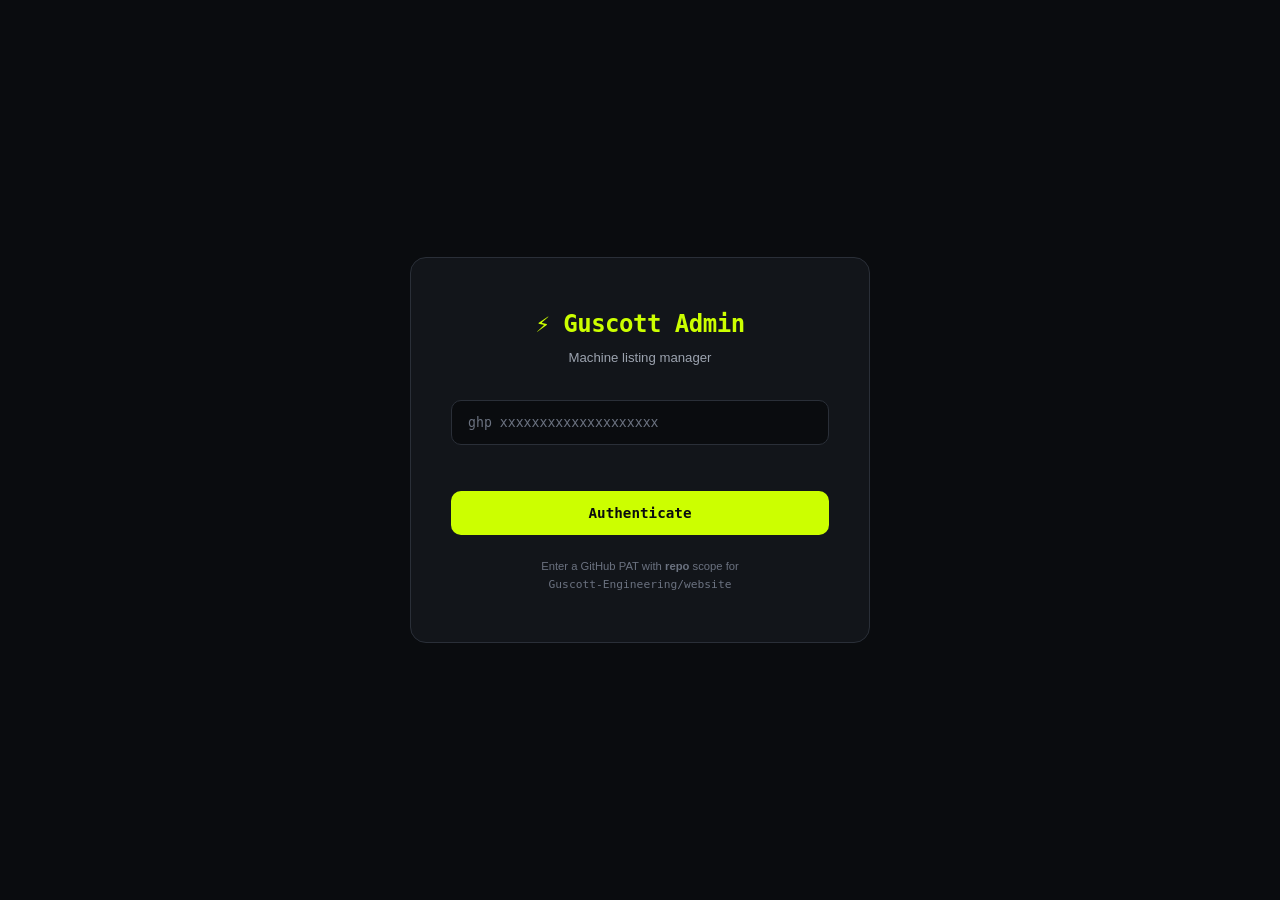
<file: admin.html>
<!DOCTYPE html>
<html lang="en">
<head>
<meta charset="UTF-8">
<meta name="viewport" content="width=device-width, initial-scale=1.0">
<title>Guscott Engineering — Admin</title>
<style>
  *,*::before,*::after{box-sizing:border-box;margin:0;padding:0}
  :root{
    --bg:#0a0c0f;--bg2:#12151a;--bg3:#1a1e25;--bg4:#242a33;
    --volt:#ccff00;--volt-dim:#99cc00;--volt-bg:rgba(204,255,0,.08);
    --text:#e4e6ea;--text2:#9ca3af;--text3:#6b7280;
    --red:#ff4d4d;--red-bg:rgba(255,77,77,.1);
    --border:#2a2f38;--radius:10px;
    --mono:'SF Mono','Fira Code','Cascadia Code','Consolas',monospace;
    --sans:-apple-system,BlinkMacSystemFont,'Segoe UI',Roboto,sans-serif;
  }
  html{font-size:15px}
  body{font-family:var(--sans);background:var(--bg);color:var(--text);min-height:100vh;line-height:1.5}
  a{color:var(--volt);text-decoration:none}

  /* ── Toast ── */
  #toast-container{position:fixed;top:20px;right:20px;z-index:9999;display:flex;flex-direction:column;gap:10px}
  .toast{padding:14px 22px;border-radius:var(--radius);font-size:.88rem;font-family:var(--mono);
    color:var(--bg);opacity:0;transform:translateX(40px);transition:all .35s ease;max-width:420px;
    box-shadow:0 8px 30px rgba(0,0,0,.4)}
  .toast.show{opacity:1;transform:translateX(0)}
  .toast.success{background:var(--volt)}
  .toast.error{background:var(--red);color:#fff}

  /* ── Login ── */
  #login-screen{display:flex;align-items:center;justify-content:center;min-height:100vh;padding:20px}
  .login-box{background:var(--bg2);border:1px solid var(--border);border-radius:16px;padding:48px 40px;
    max-width:460px;width:100%;text-align:center}
  .login-box h1{font-family:var(--mono);font-size:1.6rem;color:var(--volt);margin-bottom:6px;letter-spacing:-.5px}
  .login-box p{color:var(--text2);font-size:.88rem;margin-bottom:32px}
  .login-box input{width:100%;padding:14px 16px;background:var(--bg);border:1px solid var(--border);
    border-radius:var(--radius);color:var(--text);font-family:var(--mono);font-size:.88rem;
    outline:none;transition:border .2s}
  .login-box input:focus{border-color:var(--volt)}
  .login-box input::placeholder{color:var(--text3)}
  .login-box button{margin-top:18px;width:100%;padding:14px;background:var(--volt);color:var(--bg);
    border:none;border-radius:var(--radius);font-family:var(--mono);font-size:.95rem;font-weight:700;
    cursor:pointer;transition:background .2s,transform .1s}
  .login-box button:hover{background:var(--volt-dim)}
  .login-box button:active{transform:scale(.98)}
  .login-box button:disabled{opacity:.5;cursor:not-allowed}
  .login-error{color:var(--red);font-size:.82rem;margin-top:14px;min-height:1.2em;font-family:var(--mono)}
  .login-hint{color:var(--text3);font-size:.75rem;margin-top:22px;line-height:1.6}

  /* ── Admin Shell ── */
  #admin-screen{display:none;max-width:1280px;margin:0 auto;padding:24px 28px 60px}
  .top-bar{display:flex;align-items:center;justify-content:space-between;margin-bottom:32px;flex-wrap:wrap;gap:12px}
  .top-bar h1{font-family:var(--mono);font-size:1.35rem;color:var(--volt);letter-spacing:-.5px}
  .top-bar-actions{display:flex;gap:10px;align-items:center}
  .top-bar .repo-link{font-size:.78rem;color:var(--text3);font-family:var(--mono)}
  .btn-sm{padding:8px 18px;border-radius:var(--radius);font-family:var(--mono);font-size:.78rem;
    border:1px solid var(--border);background:transparent;color:var(--text2);cursor:pointer;transition:all .2s}
  .btn-sm:hover{border-color:var(--text2);color:var(--text)}
  .btn-sm.danger{border-color:rgba(255,77,77,.3);color:var(--red)}
  .btn-sm.danger:hover{border-color:var(--red);background:var(--red-bg)}

  /* ── Columns ── */
  .columns{display:grid;grid-template-columns:repeat(3,minmax(0,1fr));gap:22px}
  @media(max-width:1020px){.columns{grid-template-columns:repeat(2,minmax(0,1fr))}}
  @media(max-width:640px){.columns{grid-template-columns:1fr}}
  .column{min-width:0}
  .col-header{display:flex;align-items:center;gap:10px;margin-bottom:18px}
  .col-header h2{font-family:var(--mono);font-size:1rem;letter-spacing:-.3px}
  .col-header .badge{font-family:var(--mono);font-size:.72rem;background:var(--bg3);color:var(--text2);
    padding:3px 10px;border-radius:20px}
  .col-available .col-header h2{color:var(--volt)}
  .col-portfolio .col-header h2{color:var(--text2)}
  .col-drafts .col-header h2{color:#7dd3fc}
  .column-hint{color:var(--text3);font-size:.74rem;font-family:var(--mono);margin:-8px 0 14px}
  .machine-list{min-height:120px;border:1px dashed transparent;border-radius:var(--radius);transition:border-color .2s,background .2s}
  .machine-list.drop-target{border-color:var(--volt);background:rgba(204,255,0,.05)}
  .machine-list.drop-disabled{border-color:rgba(255,255,255,.08)}
  .empty-state{color:var(--text3);font-size:.84rem;font-family:var(--mono);padding:28px;
    text-align:center;border:1px dashed var(--border);border-radius:var(--radius)}

  /* ── Machine Card ── */
  .card{background:var(--bg2);border:1px solid var(--border);border-radius:var(--radius);
    padding:20px 22px;margin-bottom:14px;transition:border-color .2s}
  .card:hover{border-color:var(--bg4)}
  .card[draggable="true"]{cursor:grab}
  .card.dragging{opacity:.55;border-color:var(--volt)}
  .card-top{display:flex;justify-content:space-between;align-items:flex-start;gap:10px;margin-bottom:10px}
  .card-title{font-family:var(--mono);font-size:.95rem;font-weight:600;color:var(--text)}
  .card-tag{font-family:var(--mono);font-size:.68rem;color:var(--volt);background:var(--volt-bg);
    padding:3px 10px;border-radius:20px;white-space:nowrap}
  .card-price{font-family:var(--mono);font-size:1.15rem;font-weight:700;color:var(--volt);margin-bottom:10px}
  .card-specs{display:grid;grid-template-columns:auto 1fr;gap:3px 14px;font-size:.8rem;margin-bottom:16px}
  .spec-key{color:var(--text3);font-family:var(--mono);white-space:nowrap}
  .spec-val{color:var(--text2)}
  .card-actions{display:flex;gap:8px;flex-wrap:wrap}
  .card-btn{padding:8px 16px;border-radius:8px;font-family:var(--mono);font-size:.76rem;
    border:none;cursor:pointer;transition:all .2s;font-weight:600}
  .card-btn:disabled{opacity:.4;cursor:not-allowed}
  .card-btn.sell{background:var(--volt);color:var(--bg)}
  .card-btn.sell:hover:not(:disabled){background:var(--volt-dim)}
  .card-btn.unsell{background:var(--bg3);color:var(--text2);border:1px solid var(--border)}
  .card-btn.unsell:hover:not(:disabled){border-color:var(--text3);color:var(--text)}
  .card-btn.publish{background:var(--volt);color:var(--bg)}
  .card-btn.publish:hover:not(:disabled){background:var(--volt-dim)}
  .card-btn.edit{background:transparent;color:var(--volt);border:1px solid rgba(255,255,255,.2)}
  .card-btn.edit:hover:not(:disabled){border-color:var(--volt)}
  .card-btn.delete{background:transparent;color:var(--red);border:1px solid rgba(255,77,77,.25)}
  .card-btn.delete:hover:not(:disabled){border-color:var(--red);background:var(--red-bg)}
  .card.sold-card{opacity:.75}
  .card.draft-card{border-style:dashed}

  /* ── Add Form ── */
  .add-section{margin-top:36px;border:1px solid var(--border);border-radius:var(--radius);overflow:hidden}
  .add-toggle{width:100%;padding:16px 22px;background:var(--bg2);border:none;color:var(--text);
    font-family:var(--mono);font-size:.92rem;cursor:pointer;text-align:left;display:flex;
    align-items:center;gap:10px;transition:background .2s}
  .add-toggle:hover{background:var(--bg3)}
  .add-toggle .chevron{transition:transform .25s;color:var(--volt);font-size:.8rem}
  .add-toggle.open .chevron{transform:rotate(90deg)}
  .add-form{max-height:0;overflow:hidden;transition:max-height .4s ease;background:var(--bg2)}
  .add-form.open{max-height:1200px}
  .add-form-inner{padding:22px;display:grid;grid-template-columns:1fr 1fr;gap:14px}
  @media(max-width:640px){.add-form-inner{grid-template-columns:1fr}}
  .form-group{display:flex;flex-direction:column;gap:5px}
  .form-group.full{grid-column:1/-1}
  .form-group label{font-family:var(--mono);font-size:.72rem;color:var(--text3);text-transform:uppercase;letter-spacing:.5px}
  .form-group input,.form-group textarea{font-family:inherit;padding:11px 14px;background:var(--bg);border:1px solid var(--border);
    border-radius:8px;color:var(--text);font-size:.86rem;outline:none;transition:border .2s}
  .form-group input:focus,.form-group textarea:focus{border-color:var(--volt)}
  .form-group input::placeholder{color:var(--text3)}
  .add-submit{grid-column:1/-1;padding:14px;background:var(--volt);color:var(--bg);border:none;
    border-radius:var(--radius);font-family:var(--mono);font-size:.9rem;font-weight:700;
    cursor:pointer;transition:background .2s,transform .1s;margin-top:4px}
  .add-submit:hover{background:var(--volt-dim)}
  .add-submit:active{transform:scale(.98)}
  .add-submit:disabled{opacity:.5;cursor:not-allowed}

  /* ── Confirm Dialog ── */
  .overlay{position:fixed;inset:0;background:rgba(0,0,0,.6);z-index:999;display:flex;
    align-items:center;justify-content:center;opacity:0;pointer-events:none;transition:opacity .25s}
  .overlay.show{opacity:1;pointer-events:all}
  .dialog{background:var(--bg2);border:1px solid var(--border);border-radius:16px;padding:32px;
    max-width:400px;width:90%;text-align:center}
  .dialog h3{font-family:var(--mono);margin-bottom:8px;font-size:1rem}
  .dialog p{color:var(--text2);font-size:.86rem;margin-bottom:24px}
  .dialog-btns{display:flex;gap:10px;justify-content:center}
  .dialog-btns button{padding:10px 24px;border-radius:8px;font-family:var(--mono);font-size:.82rem;
    border:none;cursor:pointer;font-weight:600;transition:all .2s}
  .dialog-btns .cancel-btn{background:var(--bg3);color:var(--text2)}
  .dialog-btns .cancel-btn:hover{background:var(--bg4)}
  .dialog-btns .confirm-btn{background:var(--red);color:#fff}
  .dialog-btns .confirm-btn:hover{background:#e03e3e}

  /* ── Spinner ── */
  .spinner{display:inline-block;width:16px;height:16px;border:2px solid var(--bg);
    border-top-color:transparent;border-radius:50%;animation:spin .6s linear infinite;vertical-align:middle;margin-right:6px}
  @keyframes spin{to{transform:rotate(360deg)}}
  .loading-overlay{position:fixed;inset:0;background:rgba(10,12,15,.8);z-index:998;
    display:flex;align-items:center;justify-content:center;opacity:0;pointer-events:none;transition:opacity .25s}
  .loading-overlay.show{opacity:1;pointer-events:all}
  .loading-overlay .spinner-lg{width:36px;height:36px;border-width:3px;border-color:var(--volt);border-top-color:transparent}
</style>
</head>
<body>

<!-- Toast Container -->
<div id="toast-container"></div>

<!-- Loading Overlay -->
<div id="loading-overlay" class="loading-overlay">
  <div class="spinner spinner-lg"></div>
</div>

<!-- Confirm Dialog -->
<div id="confirm-overlay" class="overlay">
  <div class="dialog">
    <h3 id="confirm-title">Confirm</h3>
    <p id="confirm-message">Are you sure?</p>
    <div class="dialog-btns">
      <button class="cancel-btn" onclick="closeConfirm()">Cancel</button>
      <button class="confirm-btn" id="confirm-btn" onclick="">Delete</button>
    </div>
  </div>
</div>

<!-- Login Screen -->
<div id="login-screen">
  <div class="login-box">
    <h1>⚡ Guscott Admin</h1>
    <p>Machine listing manager</p>
    <input type="password" id="pat-input" placeholder="ghp_xxxxxxxxxxxxxxxxxxxx" autocomplete="off" spellcheck="false">
    <div class="login-error" id="login-error"></div>
    <button id="login-btn" onclick="handleLogin()">Authenticate</button>
    <div class="login-hint">
      Enter a GitHub PAT with <strong>repo</strong> scope for<br>
      <code>Guscott-Engineering/website</code>
    </div>
  </div>
</div>

<!-- Admin Screen -->
<div id="admin-screen">
  <div class="top-bar">
    <h1>⚡ Guscott Admin</h1>
    <div class="top-bar-actions">
      <a class="repo-link" href="https://github.com/Guscott-Engineering/website" target="_blank" rel="noopener">Guscott-Engineering/website ↗</a>
      <button class="btn-sm" onclick="refreshData()">↻ Refresh</button>
      <button class="btn-sm danger" onclick="handleLogout()">Logout</button>
    </div>
  </div>

  <div class="columns" id="columns-container">
    <div class="column col-available">
      <div class="col-header">
        <h2>Available Machines</h2>
        <span class="badge" id="available-count">0</span>
      </div>
      <div class="column-hint">Drag cards here to make them live on the site.</div>
      <div id="available-list" class="machine-list"></div>
    </div>
    <div class="column col-portfolio">
      <div class="col-header">
        <h2>Portfolio (Sold)</h2>
        <span class="badge" id="portfolio-count">0</span>
      </div>
      <div class="column-hint">Drag cards here to archive them as sold builds.</div>
      <div id="portfolio-list" class="machine-list"></div>
    </div>
    <div class="column col-drafts">
      <div class="col-header">
        <h2>Drafts (Unpublished)</h2>
        <span class="badge" id="draft-count">0</span>
      </div>
      <div class="column-hint">Drafts stay hidden from the public site until published.</div>
      <div id="draft-list" class="machine-list"></div>
    </div>
  </div>

  <!-- Add Machine -->
  <div class="add-section">
    <button class="add-toggle" id="add-toggle" onclick="toggleAddForm()">
      <span class="chevron">▶</span> Add New Machine
    </button>
    <div class="add-form" id="add-form">
      <div class="add-form-inner">
        <div class="form-group"><label>Title *</label><input id="f-title" placeholder="Custom PC Workstation 06"></div>
        <div class="form-group"><label>Cloudinary Tag *</label><input id="f-tag" placeholder="PC6"></div>
        <div class="form-group"><label>Price *</label><input id="f-price" placeholder="$1200"></div>
        <div class="form-group full"><label>Short description</label><textarea id="f-description" rows="3" placeholder="A concise overview of this build and what it is suited for."></textarea></div>
        <div class="form-group"><label>CPU</label><input id="f-cpu" placeholder="AMD Ryzen 7 5800X"></div>
        <div class="form-group"><label>GPU</label><input id="f-gpu" placeholder="NVIDIA RTX 3070"></div>
        <div class="form-group"><label>RAM</label><input id="f-ram" placeholder="32 GB DDR4 3600 MHz"></div>
        <div class="form-group"><label>Storage</label><input id="f-storage" placeholder="1 TB NVMe SSD"></div>
        <div class="form-group"><label>Motherboard</label><input id="f-mobo" placeholder="B550 ATX"></div>
        <div class="form-group"><label>Cooling</label><input id="f-cooling" placeholder="240mm AIO"></div>
        <div class="form-group"><label>Case</label><input id="f-case" placeholder="Mid-Tower ATX"></div>
        <div class="form-group"><label>PSU</label><input id="f-psu" placeholder="750W 80+ Gold"></div>
        <div class="form-group"><label>OS</label><input id="f-os" placeholder="Windows 11 Pro"></div>
        <div class="form-group"><label>Extra specs (one per line, "Name: value")</label><textarea id="f-extra" rows="3" placeholder="Wi-Fi: Wi-Fi 6E&#10;Warranty: 30 days"></textarea></div>
        <div class="form-group"><label style="flex-direction:row;display:flex;gap:8px;align-items:center"><input type="checkbox" id="f-sold" style="width:auto"> Already sold (goes to Sold Builds)</label></div>
        <button class="add-submit" id="add-btn" onclick="handleAddMachine()">+ Add Machine</button>
        <button class="cancel-btn" id="cancel-edit-btn" style="display:none;grid-column:1/-1" onclick="resetForm()">Cancel edit</button>
      </div>
    </div>
  </div>
</div>

<script>
const REPO = 'Guscott-Engineering/website';
const FILE_PATH = 'cloudinary-config.json';
const API_BASE = `https://api.github.com/repos/${REPO}/contents/${FILE_PATH}`;

let config = null;
let fileSha = null;
let busy = false;
let dragMachineKey = null;
let dragMachineSold = null;

/* ── Helpers ── */
function getPAT() { return sessionStorage.getItem('gh_pat') || ''; }

function showToast(msg, type = 'success') {
  const c = document.getElementById('toast-container');
  const t = document.createElement('div');
  t.className = `toast ${type}`;
  t.textContent = msg;
  c.appendChild(t);
  requestAnimationFrame(() => t.classList.add('show'));
  setTimeout(() => { t.classList.remove('show'); setTimeout(() => t.remove(), 400); }, 3500);
}

function setLoading(on) {
  document.getElementById('loading-overlay').classList.toggle('show', on);
  busy = on;
}

let confirmResolver = null;
function openConfirm(title, message) {
  return new Promise(resolve => {
    confirmResolver = resolve;
    document.getElementById('confirm-title').textContent = title;
    document.getElementById('confirm-message').textContent = message;
    document.getElementById('confirm-btn').onclick = () => { closeConfirm(); resolve(true); };
    document.getElementById('confirm-overlay').classList.add('show');
  });
}
function closeConfirm() {
  document.getElementById('confirm-overlay').classList.remove('show');
  if (confirmResolver) { confirmResolver(false); confirmResolver = null; }
}

/* ── API ── */
async function fetchConfig(pat) {
  const resp = await fetch(API_BASE, {
    headers: { 'Authorization': `Bearer ${pat}`, 'Accept': 'application/vnd.github.v3+json' }
  });
  if (!resp.ok) {
    const body = await resp.json().catch(() => ({}));
    const hint = resp.status === 401 || resp.status === 403 || resp.status === 404 ? ' — token may be expired, revoked or lacking Contents read/write access; log out and sign in with a new token' : '';
    throw new Error(`GitHub API ${resp.status}: ${body.message || resp.statusText}${hint}`);
  }
  const data = await resp.json();
  fileSha = data.sha;
  const decoded = atob(data.content.replace(/\n/g, ''));
  config = JSON.parse(decoded);
  return config;
}

async function saveConfig(commitMsg) {
  const pat = getPAT();
  // Re-fetch SHA to avoid conflicts
  const freshResp = await fetch(API_BASE, {
    headers: { 'Authorization': `Bearer ${pat}`, 'Accept': 'application/vnd.github.v3+json' }
  });
  if (!freshResp.ok) throw new Error(`Failed to fetch current SHA: ${freshResp.status}`);
  const freshData = await freshResp.json();
  fileSha = freshData.sha;

  const encoded = btoa(unescape(encodeURIComponent(JSON.stringify(config, null, 2) + '\n')));
  const resp = await fetch(API_BASE, {
    method: 'PUT',
    headers: {
      'Authorization': `Bearer ${pat}`,
      'Accept': 'application/vnd.github.v3+json',
      'Content-Type': 'application/json'
    },
    body: JSON.stringify({
      message: commitMsg,
      content: encoded,
      sha: fileSha
    })
  });
  if (!resp.ok) {
    const errBody = await resp.json().catch(() => ({}));
    throw new Error(`Save failed (${resp.status}): ${errBody.message || resp.statusText}`);
  }
  const result = await resp.json();
  fileSha = result.content.sha;
  return result;
}

/* ── Login ── */
async function handleLogin() {
  const input = document.getElementById('pat-input');
  const errEl = document.getElementById('login-error');
  const btn = document.getElementById('login-btn');
  const pat = input.value.trim();
  if (!pat) { errEl.textContent = 'Please enter a token.'; return; }
  errEl.textContent = '';
  btn.disabled = true;
  btn.innerHTML = '<span class="spinner"></span> Authenticating…';
  try {
    sessionStorage.setItem('gh_pat', pat);
    await fetchConfig(pat);
    document.getElementById('login-screen').style.display = 'none';
    document.getElementById('admin-screen').style.display = 'block';
    render();
    showToast('Authenticated — config loaded');
  } catch (e) {
    sessionStorage.removeItem('gh_pat');
    errEl.textContent = e.message.includes('401') ? 'Invalid token — check scopes & expiry.' :
                        e.message.includes('404') ? 'Repo or file not found.' : e.message;
  } finally {
    btn.disabled = false;
    btn.textContent = 'Authenticate';
  }
}

function handleLogout() {
  sessionStorage.removeItem('gh_pat');
  config = null; fileSha = null;
  document.getElementById('admin-screen').style.display = 'none';
  document.getElementById('login-screen').style.display = 'flex';
  document.getElementById('pat-input').value = '';
}

/* PAT input enter key */
document.getElementById('pat-input').addEventListener('keydown', e => {
  if (e.key === 'Enter') handleLogin();
});

document.getElementById('available-list').addEventListener('dragover', e => handleColumnDragOver(e, false));
document.getElementById('available-list').addEventListener('dragleave', handleColumnDragLeave);
document.getElementById('available-list').addEventListener('drop', e => handleColumnDrop(e, false));
document.getElementById('portfolio-list').addEventListener('dragover', e => handleColumnDragOver(e, true));
document.getElementById('portfolio-list').addEventListener('dragleave', handleColumnDragLeave);
document.getElementById('portfolio-list').addEventListener('drop', e => handleColumnDrop(e, true));

/* ── Render ── */
function getMachines() {
  if (!config || !config.images || !config.images.machines) return {};
  return config.images.machines;
}

function renderCard(key, m, isSold, isDraft = false) {
  const specs = m.specs || {};
  const specKeys = ['CPU','GPU','RAM','Storage','Motherboard','Cooling','Case','PSU','OS'];
  let specHTML = '';
  for (const sk of specKeys) {
    if (specs[sk]) {
      specHTML += `<span class="spec-key">${sk}</span><span class="spec-val">${esc(specs[sk])}</span>`;
    }
  }
  return `
    <div class="card ${isSold ? 'sold-card' : ''} ${isDraft ? 'draft-card' : ''}" draggable="${isDraft ? 'false' : 'true'}"
      ondragstart="handleCardDragStart(event,'${key}',${isSold})"
      ondragend="handleCardDragEnd()">
      <div class="card-top">
        <span class="card-title">${esc(m.title || key)}</span>
        <span class="card-tag">${esc(m.tag || '—')}</span>
      </div>
      <div class="card-price">${esc(m.price || '—')}</div>
      ${specHTML ? `<div class="card-specs">${specHTML}</div>` : ''}
      <div class="card-actions">
        ${isDraft
          ? `<button class="card-btn publish" onclick="publishMachine('${key}')" ${busy?'disabled':''}>Publish → Available</button>`
          : isSold
          ? `<button class="card-btn unsell" onclick="moveMachine('${key}',false)" ${busy?'disabled':''}>← Move back to Available</button>`
          : `<button class="card-btn sell" onclick="moveMachine('${key}',true)" ${busy?'disabled':''}>Mark as Sold → Portfolio</button>`
        }
        <button class="card-btn edit" onclick="editMachine('${key}')" ${busy?'disabled':''}>Edit</button>
        <button class="card-btn delete" onclick="deleteMachine('${key}')" ${busy?'disabled':''}>Delete</button>
      </div>
    </div>`;
}

function esc(s) {
  const d = document.createElement('div'); d.textContent = s; return d.innerHTML;
}

function render() {
  const machines = getMachines();
  const keys = Object.keys(machines);
  let availHTML = '', portHTML = '', draftHTML = '';
  let availCount = 0, portCount = 0, draftCount = 0;
  for (const k of keys) {
    const m = machines[k];
    if (m.draft === true) { draftHTML += renderCard(k, m, false, true); draftCount++; }
    else if (m.sold === true) { portHTML += renderCard(k, m, true); portCount++; }
    else { availHTML += renderCard(k, m, false); availCount++; }
  }
  document.getElementById('available-list').innerHTML = availHTML || '<div class="empty-state">No available machines</div>';
  document.getElementById('portfolio-list').innerHTML = portHTML || '<div class="empty-state">No sold machines yet</div>';
  document.getElementById('draft-list').innerHTML = draftHTML || '<div class="empty-state">No unpublished drafts</div>';
  document.getElementById('available-count').textContent = availCount;
  document.getElementById('portfolio-count').textContent = portCount;
  document.getElementById('draft-count').textContent = draftCount;
  setupDropzones();
}

/* ── Actions ── */
function setDropzoneState(targetId, state) {
  const el = document.getElementById(targetId);
  if (!el) return;
  el.classList.toggle('drop-target', state === 'target');
  el.classList.toggle('drop-disabled', state === 'disabled');
}

function clearDropzoneState() {
  setDropzoneState('available-list', null);
  setDropzoneState('portfolio-list', null);
}

function setupDropzones() {
  const available = document.getElementById('available-list');
  const portfolio = document.getElementById('portfolio-list');
  if (!available || !portfolio) return;
  available.dataset.soldTarget = 'false';
  portfolio.dataset.soldTarget = 'true';
}

function handleCardDragStart(event, key, isSold) {
  if (busy) {
    event.preventDefault();
    return;
  }
  dragMachineKey = key;
  dragMachineSold = isSold;
  event.dataTransfer.effectAllowed = 'move';
  event.dataTransfer.setData('text/plain', key);
  event.currentTarget.classList.add('dragging');
  setDropzoneState('available-list', isSold ? 'target' : 'disabled');
  setDropzoneState('portfolio-list', isSold ? 'disabled' : 'target');
}

function handleCardDragEnd() {
  dragMachineKey = null;
  dragMachineSold = null;
  document.querySelectorAll('.card.dragging').forEach(card => card.classList.remove('dragging'));
  clearDropzoneState();
}

function handleColumnDragOver(event, toSold) {
  if (busy || dragMachineKey === null) return;
  event.preventDefault();
  event.dataTransfer.dropEffect = dragMachineSold === toSold ? 'none' : 'move';
  setDropzoneState(toSold ? 'portfolio-list' : 'available-list', dragMachineSold === toSold ? 'disabled' : 'target');
}

function handleColumnDragLeave(event) {
  const related = event.relatedTarget;
  if (related && event.currentTarget.contains(related)) return;
  if (dragMachineKey === null) return;
  clearDropzoneState();
  setDropzoneState('available-list', dragMachineSold ? 'target' : 'disabled');
  setDropzoneState('portfolio-list', dragMachineSold ? 'disabled' : 'target');
}

async function handleColumnDrop(event, toSold) {
  if (busy || dragMachineKey === null) return;
  event.preventDefault();
  const key = dragMachineKey;
  const fromSold = dragMachineSold;
  handleCardDragEnd();
  if (fromSold === toSold) return;
  await moveMachine(key, toSold);
}

async function refreshData() {
  if (busy) return;
  setLoading(true);
  try {
    await fetchConfig(getPAT());
    render();
    showToast('Config refreshed');
  } catch (e) {
    showToast('Refresh failed: ' + e.message, 'error');
  } finally { setLoading(false); }
}

async function moveMachine(key, toSold) {
  if (busy) return;
  setLoading(true);
  try {
    await fetchConfig(getPAT());
    const m = config.images.machines[key];
    if (!m) throw new Error(`Machine ${key} not found`);
    if ((m.sold === true) === toSold) {
      showToast(`${m.title || key} is already in ${toSold ? 'Portfolio' : 'Available'}`);
      return;
    }
    if (toSold) { m.sold = true; } else { delete m.sold; }
    const verb = toSold ? 'sold' : 'available';
    await saveConfig(`admin: mark ${key} as ${verb}`);
    await fetchConfig(getPAT());
    render();
    showToast(`${m.title || key} → ${toSold ? 'Portfolio' : 'Available'}`);
  } catch (e) {
    showToast('Error: ' + e.message, 'error');
  } finally { setLoading(false); }
}

async function deleteMachine(key) {
  if (busy) return;
  const machines = getMachines();
  const m = machines[key];
  const confirmed = await openConfirm('Delete Machine', `Permanently delete "${m?.title || key}"? This will commit to the repo.`);
  if (!confirmed) return;
  setLoading(true);
  try {
    await fetchConfig(getPAT());
    if (!config.images.machines[key]) throw new Error(`Machine ${key} not found`);
    const title = config.images.machines[key].title || key;
    delete config.images.machines[key];
    if (editingKey === key) resetForm();
    await saveConfig(`admin: delete ${key} (${title})`);
    await fetchConfig(getPAT());
    render();
    showToast(`Deleted "${title}"`);
  } catch (e) {
    showToast('Delete failed: ' + e.message, 'error');
  } finally { setLoading(false); }
}

async function publishMachine(key) {
  if (busy) return;
  setLoading(true);
  try {
    await fetchConfig(getPAT());
    const machine = config.images.machines[key];
    if (!machine) throw new Error(`Machine ${key} not found`);
    if (machine.draft !== true) {
      showToast(`${machine.title || key} is already published`);
      return;
    }
    delete machine.draft;
    await saveConfig(`admin: publish ${key}`);
    await fetchConfig(getPAT());
    render();
    showToast(`Published "${machine.title || key}"`);
  } catch (e) {
    showToast('Publish failed: ' + e.message, 'error');
  } finally { setLoading(false); }
}

/* ── Add Form ── */
function toggleAddForm() {
  const toggle = document.getElementById('add-toggle');
  const form = document.getElementById('add-form');
  toggle.classList.toggle('open');
  form.classList.toggle('open');
}

const SPEC_FIELDS = [
  ['f-cpu','CPU'],['f-gpu','GPU'],['f-ram','RAM'],['f-storage','Storage'],
  ['f-mobo','Motherboard'],['f-cooling','Cooling'],['f-case','Case'],['f-psu','PSU'],['f-os','OS']
];
const FORM_IDS = ['f-title','f-tag','f-price','f-description','f-extra', ...SPEC_FIELDS.map(f => f[0])];
let editingKey = null;

function collectSpecs() {
  const specs = {};
  for (const [id, name] of SPEC_FIELDS) {
    const v = document.getElementById(id).value.trim();
    if (v) specs[name] = v;
  }
  for (const line of document.getElementById('f-extra').value.split('\n')) {
    const i = line.indexOf(':');
    if (i < 1) continue;
    const name = line.slice(0, i).trim(), val = line.slice(i + 1).trim();
    if (name && val) specs[name] = val;
  }
  return specs;
}

function resetForm() {
  editingKey = null;
  for (const id of FORM_IDS) document.getElementById(id).value = '';
  document.getElementById('f-sold').checked = false;
  document.getElementById('add-btn').textContent = '+ Add Machine';
  document.getElementById('cancel-edit-btn').style.display = 'none';
  document.getElementById('add-toggle').lastChild.textContent = ' Add New Machine';
}

function editMachine(key) {
  if (busy) return;
  const m = getMachines()[key];
  if (!m) { showToast(`Machine ${key} not found`, 'error'); return; }
  resetForm();
  editingKey = key;
  document.getElementById('f-title').value = m.title || '';
  document.getElementById('f-tag').value = m.tag || '';
  document.getElementById('f-price').value = m.price || '';
  document.getElementById('f-description').value = m.description || '';
  const known = new Set(SPEC_FIELDS.map(f => f[1]));
  const extra = [];
  for (const [name, val] of Object.entries(m.specs || {})) {
    const f = SPEC_FIELDS.find(x => x[1] === name);
    if (f) document.getElementById(f[0]).value = val;
    else extra.push(`${name}: ${val}`);
  }
  document.getElementById('f-extra').value = extra.join('\n');
  document.getElementById('f-sold').checked = m.sold === true;
  document.getElementById('add-btn').textContent = `Save changes to ${key}`;
  document.getElementById('cancel-edit-btn').style.display = 'block';
  document.getElementById('add-toggle').lastChild.textContent = ` Editing ${m.title || key}`;
  document.getElementById('add-toggle').classList.add('open');
  document.getElementById('add-form').classList.add('open');
  document.getElementById('add-form').scrollIntoView({ behavior: 'smooth', block: 'start' });
}

async function handleAddMachine() {
  if (busy) return;
  const title = document.getElementById('f-title').value.trim();
  const tag = document.getElementById('f-tag').value.trim();
  const price = document.getElementById('f-price').value.trim();
  if (!title || !tag || !price) { showToast('Title, Tag, and Price are required.', 'error'); return; }

  const wasEditing = editingKey;
  setLoading(true);
  try {
    await fetchConfig(getPAT());
    const machines = config.images.machines;
    const description = document.getElementById('f-description').value.trim();
    const sold = document.getElementById('f-sold').checked;
    let key;

    if (wasEditing) {
      key = wasEditing;
      const m = machines[key];
      if (!m) throw new Error(`Machine ${key} not found`);
      m.tag = tag; m.title = title; m.price = price; m.specs = collectSpecs();
      if (description) m.description = description; else delete m.description;
      if (sold) m.sold = true; else delete m.sold;
      await saveConfig(`admin: edit ${key} — ${title}`);
    } else {
      const nums = Object.keys(machines).map(k => { const n = parseInt(k.replace(/\D/g,'')); return isNaN(n)?0:n; });
      key = `m${(nums.length ? Math.max(...nums) : 0) + 1}`;
      machines[key] = { tag, title, price, specs: collectSpecs() };
      if (description) machines[key].description = description;
      if (sold) machines[key].sold = true;
      await saveConfig(`admin: add ${key} — ${title}`);
    }
    await fetchConfig(getPAT());
    render();
    showToast(wasEditing ? `Updated "${title}"` : `Added "${title}" as ${key}`);
    resetForm();
  } catch (e) {
    showToast((wasEditing ? 'Edit failed: ' : 'Add failed: ') + e.message, 'error');
  } finally { setLoading(false); }
}

/* ── Auto-login if session exists ── */
(async () => {
  const pat = getPAT();
  if (pat) {
    try {
      await fetchConfig(pat);
      document.getElementById('login-screen').style.display = 'none';
      document.getElementById('admin-screen').style.display = 'block';
      render();
    } catch { sessionStorage.removeItem('gh_pat'); }
  }
})();
</script>
</body>
</html>
</file>
